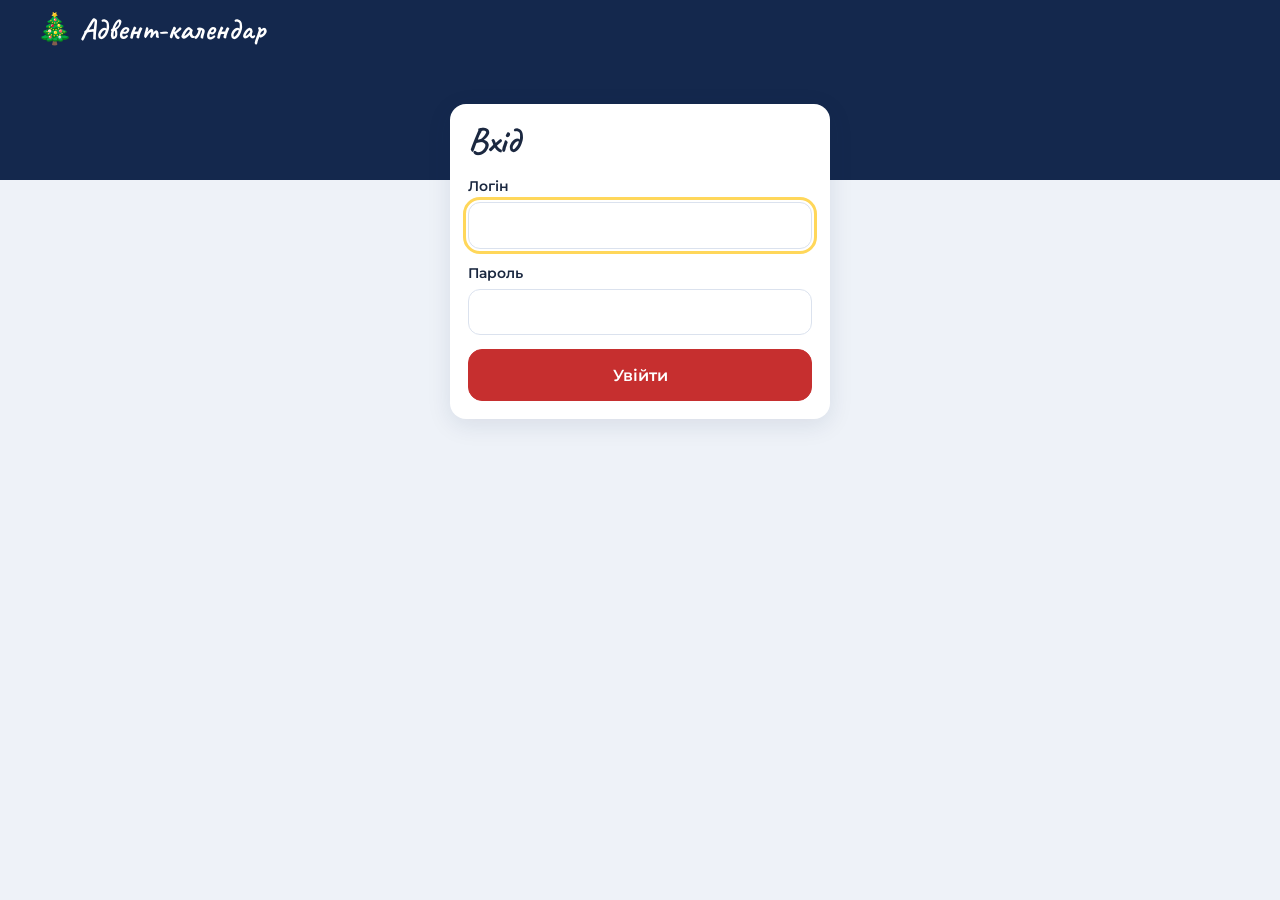
<file: index.html>
<!doctype html>
<html lang="uk">
<head>
<meta charset="utf-8">
<meta name="viewport" content="width=device-width,initial-scale=1,viewport-fit=cover">
<meta name="theme-color" content="#0b2350">
<meta name="robots" content="noindex,nofollow">
<meta name="referrer" content="no-referrer">
<title>Адвент-календар</title>
<link rel="icon" href="data:image/svg+xml,<svg xmlns='http://www.w3.org/2000/svg' viewBox='0 0 100 100'><text y='.9em' font-size='90'>🎄</text></svg>">
<script>
  // Без коду календаря — це адмінка
  if (!new URLSearchParams(location.search).get('c')) location.replace('admin.html');
</script>
<link rel="stylesheet" href="css/fonts.css">
<link rel="stylesheet" href="css/scene.css">
<link rel="stylesheet" href="css/card.css">
<link rel="stylesheet" href="css/calendar.css">
</head>
<body>
<div id="app"><div class="loading" aria-label="Завантаження"></div></div>
<script src="js/config.js?v=8"></script>
<script src="lib/gsap.min.js" defer></script>
<script src="lib/confetti.browser.js" defer></script>
<script src="lib/qrcode.js" defer></script>
<script type="module" src="js/calendar.js?v=8"></script>
</body>
</html>
</file>
<file: css/fonts.css>
@font-face{font-family:"Caveat";font-weight:400;font-display:swap;src:url(../fonts/caveat-cyrillic-400-normal.woff2) format("woff2");unicode-range:U+0301,U+0400-045F,U+0490-0491,U+04B0-04B1,U+2116}
@font-face{font-family:"Caveat";font-weight:400;font-display:swap;src:url(../fonts/caveat-latin-400-normal.woff2) format("woff2");unicode-range:U+0000-00FF,U+2000-206F,U+20AC,U+2122}
@font-face{font-family:"Caveat";font-weight:700;font-display:swap;src:url(../fonts/caveat-cyrillic-700-normal.woff2) format("woff2");unicode-range:U+0301,U+0400-045F,U+0490-0491,U+04B0-04B1,U+2116}
@font-face{font-family:"Caveat";font-weight:700;font-display:swap;src:url(../fonts/caveat-latin-700-normal.woff2) format("woff2");unicode-range:U+0000-00FF,U+2000-206F,U+20AC,U+2122}
@font-face{font-family:"Montserrat";font-weight:400;font-display:swap;src:url(../fonts/montserrat-cyrillic-400-normal.woff2) format("woff2");unicode-range:U+0301,U+0400-045F,U+0490-0491,U+04B0-04B1,U+2116}
@font-face{font-family:"Montserrat";font-weight:400;font-display:swap;src:url(../fonts/montserrat-latin-400-normal.woff2) format("woff2");unicode-range:U+0000-00FF,U+2000-206F,U+20AC,U+2122}
@font-face{font-family:"Montserrat";font-weight:600;font-display:swap;src:url(../fonts/montserrat-cyrillic-600-normal.woff2) format("woff2");unicode-range:U+0301,U+0400-045F,U+0490-0491,U+04B0-04B1,U+2116}
@font-face{font-family:"Montserrat";font-weight:600;font-display:swap;src:url(../fonts/montserrat-latin-600-normal.woff2) format("woff2");unicode-range:U+0000-00FF,U+2000-206F,U+20AC,U+2122}
@font-face{font-family:"Montserrat";font-weight:700;font-display:swap;src:url(../fonts/montserrat-cyrillic-700-normal.woff2) format("woff2");unicode-range:U+0301,U+0400-045F,U+0490-0491,U+04B0-04B1,U+2116}
@font-face{font-family:"Montserrat";font-weight:700;font-display:swap;src:url(../fonts/montserrat-latin-700-normal.woff2) format("woff2");unicode-range:U+0000-00FF,U+2000-206F,U+20AC,U+2122}
</file>
<file: css/scene.css>
/* ===== Сцена календаря (спільна для гостя й адмінки) ===== */
.scene{position:relative;overflow:hidden;container-type:size;background:#0b2350;isolation:isolate;
  -webkit-tap-highlight-color:transparent;user-select:none;-webkit-user-select:none}
.scene.tree{background:#0e3b26}
.scene .bg{position:absolute;inset:0;width:100%;height:100%;object-fit:cover;z-index:0;pointer-events:none}
.scene .snow{position:absolute;inset:0;width:100%;height:100%;z-index:5;pointer-events:none}

/* Картинка (будинок / ялинка): розміри з макета Figma (кадр 390×844) */
.scene .art{position:absolute;left:50%;top:51.5%;transform:translate(-50%,-50%);
  width:min(107.2cqw, 88cqh * 0.8);aspect-ratio:1024/1280;z-index:2;container-type:inline-size;
  transition:filter .6s, transform .8s}
.scene.tree .art{top:53%;width:min(128cqw, 86cqh * 0.79);aspect-ratio:1011/1280}
.scene .art>img.base{position:absolute;inset:0;width:100%;height:100%;pointer-events:none}
.scene .art.focus{filter:blur(5px) brightness(.75);transform:translate(-50%,-50%) scale(1.06)}

/* Вогники (мерехтіння поверх справжніх лампочок) */
.light{position:absolute;width:2.6cqw;height:2.6cqw;margin:-1.3cqw 0 0 -1.3cqw;border-radius:50%;pointer-events:none;
  background:radial-gradient(circle,rgba(255,249,214,.95) 0,rgba(255,214,110,.55) 30%,rgba(255,190,60,0) 70%);
  mix-blend-mode:screen;opacity:0;animation:twinkle var(--d,2.4s) ease-in-out var(--dl,0s) infinite}
@keyframes twinkle{0%,100%{opacity:0;transform:scale(.6)}45%{opacity:.95;transform:scale(1.15)}60%{opacity:.6}}

/* ===== Дизайн А: віконця ===== */
.win{position:absolute;padding:0;border:0;background:none;cursor:pointer;perspective:420px;outline:none;
  -webkit-tap-highlight-color:transparent}
.win .glow{position:absolute;inset:-6%;border-radius:inherit;opacity:0;pointer-events:none;
  background:radial-gradient(ellipse at 50% 55%,rgba(255,244,200,.95),rgba(255,196,90,.55) 45%,rgba(255,170,40,0) 75%);
  mix-blend-mode:screen;transition:opacity .4s}
.win .leaf{position:absolute;top:0;bottom:0;width:50%;backface-visibility:visible;
  transform-style:preserve-3d;will-change:transform;
  background:
    linear-gradient(90deg,rgba(0,0,0,.25),rgba(0,0,0,0) 12%,rgba(0,0,0,0) 88%,rgba(0,0,0,.3)),
    repeating-linear-gradient(90deg,#8a4f26 0 22%,#7a421d 22% 24%,#93582c 24% 47%,#74401c 47% 49%),
    #81471f;
  box-shadow:inset 0 0 0 .55cqw #5a2f13, inset 0 0 0 1cqw #a8693a, inset 0 0 1.6cqw 1.1cqw rgba(40,18,4,.55), 0 .4cqw .8cqw rgba(0,0,0,.35)}
.win .leaf::after{content:"";position:absolute;left:18%;right:18%;top:14%;bottom:14%;border-radius:.6cqw;
  border:.35cqw solid rgba(60,28,8,.55);box-shadow:inset 0 0 0 .3cqw rgba(190,130,70,.35)}
.win .leaf.l{left:0;transform-origin:0 50%;animation:breatheL var(--bd,3.2s) ease-in-out var(--bp,0s) infinite}
.win .leaf.r{right:0;transform-origin:100% 50%;animation:breatheR var(--bd,3.2s) ease-in-out var(--bp,0s) infinite}
.win.arch1 .leaf.l{border-top-left-radius:100% 38%}
.win.arch1 .leaf.r{border-top-right-radius:100% 38%}
.win.arch1 .glow{border-radius:50% 50% 6% 6%/30% 30% 6% 6%}
.win.arch2 .leaf.l{width:100%;border-radius:1.2cqw 1.2cqw 0 0}
.win.arch2 .leaf.r{display:none}
.win.arch2 .leaf::after{left:14%;right:14%;top:8%;bottom:52%}
.win.arch2 .leaf.l::before{content:"";position:absolute;left:14%;right:14%;top:54%;bottom:8%;border-radius:.6cqw;
  border:.35cqw solid rgba(60,28,8,.55)}
.win.arch2 .knob{position:absolute;right:12%;top:52%;width:2cqw;height:2cqw;border-radius:50%;
  background:radial-gradient(circle at 35% 35%,#fff3b0,#d4a325 55%,#7a5a10);box-shadow:0 0 .6cqw rgba(0,0,0,.5)}
@keyframes breatheL{0%,100%{transform:rotateY(0)}50%{transform:rotateY(-3deg)}}
@keyframes breatheR{0%,100%{transform:rotateY(0)}50%{transform:rotateY(3deg)}}
.win .num{position:absolute;inset:0;display:flex;align-items:center;justify-content:center;pointer-events:none;z-index:2;
  font:700 6.2cqw/1 Montserrat,system-ui,sans-serif;color:#fff6dc;
  text-shadow:0 0 .8cqw rgba(255,200,90,.9),0 .3cqw .5cqw rgba(40,15,0,.9)}
.win.arch2 .num{align-items:flex-start;padding-top:22%;font-size:7.2cqw}
.win:hover .leaf,.win:focus-visible .leaf{filter:brightness(1.18)}
.win:focus-visible{outline:.5cqw solid #ffe27a;outline-offset:.4cqw;border-radius:1cqw}
.win.open .leaf{animation:none}
.win.open .leaf.l{transform:rotateY(-104deg)}
.win.open .leaf.r{transform:rotateY(104deg)}
.win.open.arch2 .leaf.l{transform:rotateY(-96deg)}
.win.open .num{font-size:4.6cqw;align-items:flex-start;padding-top:4%}
.win.open .num::before{content:"";position:absolute;top:2%;left:50%;width:7.5cqw;height:7.5cqw;transform:translateX(-50%);border-radius:50%;
  background:radial-gradient(circle,rgba(120,50,10,.85),rgba(90,35,5,.6) 60%,rgba(90,35,5,0) 72%);z-index:-1}
.win.open .glow{opacity:.8;animation:glowPulse 3s ease-in-out infinite}
@keyframes glowPulse{50%{opacity:.55}}

/* ===== Дизайн Б: кульки ===== */
.ball{position:absolute;padding:0;border:0;background:none;cursor:pointer;outline:none;transform-origin:50% 0;
  animation:swing var(--sd,3.6s) ease-in-out var(--sp,0s) infinite;-webkit-tap-highlight-color:transparent}
.ball.k-star{transform-origin:50% 90%;animation:starPulse 2.6s ease-in-out infinite}
.ball.k-gift{transform-origin:50% 100%;animation:giftWobble 4.5s ease-in-out infinite}
.ball>img{position:absolute;inset:0;width:100%;height:100%;pointer-events:none;filter:drop-shadow(0 .5cqw .6cqw rgba(0,0,0,.35))}
.ball .glint{position:absolute;left:24%;top:30%;width:28%;height:20%;border-radius:50%;pointer-events:none;
  background:radial-gradient(ellipse,rgba(255,255,255,.95),rgba(255,255,255,0) 70%);mix-blend-mode:screen;
  opacity:0;animation:glint 4.2s ease-in-out var(--gp,0s) infinite}
.ball.k-star .glint,.ball.k-gift .glint{display:none}
.ball .num{position:absolute;left:0;right:0;bottom:var(--nb,22%);text-align:center;pointer-events:none;
  font:800 6.6cqw/1 Montserrat,system-ui,sans-serif;color:#fff;font-style:italic;
  text-shadow:0 0 .6cqw rgba(0,0,0,.7),0 .25cqw .4cqw rgba(0,0,0,.8)}
.ball.k-star .num{bottom:auto;top:34%;font-size:6cqw;font-style:normal;color:#5a3300;text-shadow:0 0 .8cqw #fff6c0}
.ball.k-gift .num{bottom:12%;font-size:8cqw}
.ball:hover>img,.ball:focus-visible>img{filter:drop-shadow(0 0 1.6cqw rgba(255,230,140,.9)) brightness(1.12)}
@keyframes swing{0%,100%{transform:rotate(-5deg)}50%{transform:rotate(5deg)}}
@keyframes starPulse{0%,100%{transform:scale(1);filter:brightness(1)}50%{transform:scale(1.05);filter:brightness(1.25)}}
@keyframes giftWobble{0%,86%,100%{transform:rotate(0)}89%{transform:rotate(-2deg)}92%{transform:rotate(2deg)}95%{transform:rotate(-1deg)}}
@keyframes glint{0%,70%,100%{opacity:0}80%{opacity:.9}}
/* відкрита кулька: ниточка + маленька зірочка */
.ball.taken{animation:swing 5s ease-in-out infinite}
.ball.taken>img,.ball.taken .glint,.ball.taken .num{display:none}
.ball .hang{display:none;position:absolute;left:50%;top:0;width:0;height:30%;border-left:.25cqw solid rgba(255,230,160,.9)}
.ball .hang b{position:absolute;left:0;top:100%;transform:translate(-50%,-8%);width:11cqw;height:11cqw;display:flex;align-items:center;justify-content:center;
  padding-top:1.2cqw;box-sizing:border-box;font:800 4.6cqw/1 Montserrat,system-ui,sans-serif;color:#6a3a00;
  background:radial-gradient(circle at 40% 35%,#fff6c4,#ffd24a 45%,#d99a12);
  clip-path:polygon(50% 0,61% 35%,98% 35%,68% 57%,79% 91%,50% 70%,21% 91%,32% 57%,2% 35%,39% 35%);
  filter:drop-shadow(0 0 1.2cqw rgba(255,210,80,.95))}
.ball.taken .hang{display:block}
.ball.opened.k-star>img,.ball.opened.k-gift>img{filter:drop-shadow(0 0 1.4cqw rgba(255,226,120,.9)) saturate(.85)}


/* зачинена за датою */
.locked-tip{position:absolute;z-index:30;transform:translate(-50%,-115%);white-space:nowrap;pointer-events:none;
  background:rgba(255,255,255,.95);color:#5b2a12;font:600 14px/1 Montserrat,system-ui,sans-serif;
  padding:9px 13px;border-radius:999px;box-shadow:0 6px 18px rgba(0,0,0,.3)}
.shake{animation:shake .45s!important}
@keyframes shake{0%,100%{translate:0}20%{translate:-4px}40%{translate:4px}60%{translate:-3px}80%{translate:2px}}

/* ===== Режим адмінки: маркери ===== */
.scene.admin .win .leaf,.scene.admin .ball,.scene.admin .ball.k-star,.scene.admin .ball.k-gift{animation:none}
.mark{position:absolute;right:-6%;top:-6%;z-index:3;width:max(20px,7.5cqw);height:max(20px,7.5cqw);border-radius:50%;
  display:flex;align-items:center;justify-content:center;font:700 max(13px,4.6cqw)/1 Montserrat,sans-serif;
  background:#fff;color:#1f6b3a;box-shadow:0 2px 6px rgba(0,0,0,.4);pointer-events:none;overflow:hidden}
.mark.empty{background:rgba(255,255,255,.9);color:#b0352b;font-size:max(16px,6cqw)}
.mark.done{background:#2e9d52;color:#fff}
.mark img{width:100%;height:100%;object-fit:cover}
.thumb{position:absolute;left:50%;bottom:-14%;transform:translateX(-50%);width:max(22px,9cqw);height:max(22px,9cqw);
  border-radius:20%;border:2px solid #fff;object-fit:cover;z-index:3;box-shadow:0 2px 6px rgba(0,0,0,.45);pointer-events:none;background:#fff}
.scene.admin .win.empty .leaf{filter:grayscale(.6) brightness(.8);opacity:.75}
.scene.admin .ball.empty>img{opacity:.55;filter:grayscale(.5)}

@media (prefers-reduced-motion: reduce){
  .light,.win .leaf,.ball,.ball .glint,.win.open .glow{animation:none!important}
}

/* ===== «Віконця» на картинці (house2) ===== */
.scene.house2{background:linear-gradient(180deg,#081236 0,#0c1c52 55%,#13286a 100%)}
.scene.house2>.bg{display:none}
.scene.house2 .art{left:0;top:0;transform-origin:0 0;aspect-ratio:auto;width:auto;transition:none}
.scene.house2 .art::before{content:"";position:absolute;left:0;right:0;top:0;height:14%;z-index:1;pointer-events:none;
  background:linear-gradient(180deg,#081236,rgba(8,18,54,0))}
.scene.house2 .art>img.base{transition:filter 1.2s ease}
.scene.house2.intro .art>img.base{filter:brightness(.42) saturate(.75)}
.scene.house2.intro .win{opacity:0}
.scene.house2 .win{transition:opacity .9s ease .2s;z-index:2}
.h2win .leaf{background:
    linear-gradient(90deg,rgba(0,0,0,.28),rgba(0,0,0,0) 14%,rgba(0,0,0,0) 86%,rgba(0,0,0,.3)),
    repeating-linear-gradient(180deg,#8a5634 0 18%,#7a4a2b 18% 20%),#835032;
  box-shadow:inset 0 0 0 .18cqw #4e2c16, inset 0 0 0 .32cqw #b27b4c, 0 .15cqw .3cqw rgba(0,0,0,.45)}
.h2win .leaf::after{left:16%;right:16%;top:12%;bottom:12%;border-width:.12cqw}
.h2win .num{font-size:2.25cqw;font-weight:800;color:#fffbe6}
.h2win.neon-y .num{text-shadow:0 0 .25cqw #fff6b0,0 0 .6cqw #ffe14d,0 0 1.2cqw #ffd000,0 0 2cqw #ffb800}
.h2win.neon-r .num{text-shadow:0 0 .25cqw #ffd0d6,0 0 .6cqw #ff4057,0 0 1.2cqw #ff1a3c,0 0 2cqw #ff0033}
.h2win.open .num{font-size:1.5cqw;align-items:flex-end;padding:0 0 4%}
.scene.house2 .win.open .num{opacity:1}
.h2door .leaf.l{box-shadow:0 0 .5cqw rgba(0,0,0,.4)}
.h2door .leaf.l::after,.h2door .leaf.l::before{display:none}
.h2door .door-sign{position:absolute;left:-30%;right:-30%;top:-26%;text-align:center;pointer-events:none;z-index:3;
  font:700 1.45cqw/1 Caveat,cursive;color:#fffbe6;text-shadow:0 0 .3cqw #fff3a0,0 0 .8cqw #ffe14d,0 0 1.5cqw #ffb800;transition:opacity .4s}
.h2door.open .door-sign{opacity:0}
.h2door .glow{inset:0;border-radius:40% 40% 0 0/22% 22% 0 0}
.h2-sleigh{position:absolute;z-index:4;pointer-events:none;filter:drop-shadow(0 .3cqw .4cqw rgba(0,0,0,.45));transform-origin:50% 50%;will-change:transform}
.scene.admin.house2 .win{opacity:1}
.scene.house2 .mark{width:max(18px,1.7cqw);height:max(18px,1.7cqw);font-size:max(11px,1.1cqw);right:-35%;top:-25%}
.scene.house2 .thumb{width:max(18px,2cqw);height:max(18px,2cqw);bottom:-30%}
.scene.house2 .date-badge{font-size:max(9px,.8cqw)}
</file>
<file: css/card.css>
/* ===== Відкрита комірка (макет Figma: «iPhone 13 & 14 - 3 / 4») ===== */
.card-view{position:fixed;inset:0;z-index:80;overflow:hidden;background:#0b2350;color:#2b1a10;
  font-family:Montserrat,system-ui,sans-serif}
.card-view.tree{background:#0e3b26}
.cv-bg{position:absolute;inset:0;width:100%;height:100%;object-fit:cover}
.cv-snow{position:absolute;inset:0;width:100%;height:100%;pointer-events:none;z-index:1}
.cv-layout{position:relative;z-index:2;height:100%;max-width:560px;margin:0 auto;display:flex;flex-direction:column;
  gap:clamp(10px,2.2svh,20px);padding:max(16px,4.6svh) max(16px,9.5vw) max(14px,env(safe-area-inset-bottom));box-sizing:border-box}
@media (min-width:600px){.cv-layout{padding-left:40px;padding-right:40px}}

/* рамка вмісту: великі заокруглені кути, тінь */
.cv-frame{flex:1 1 auto;min-height:0;border-radius:clamp(26px,12vw,52px);overflow:hidden;position:relative;
  background:rgba(255,255,255,.18);backdrop-filter:blur(3px);-webkit-backdrop-filter:blur(3px);
  border:2px solid rgba(255,255,255,.75);
  box-shadow:0 18px 40px rgba(0,0,0,.35),0 0 0 6px rgba(255,255,255,.12),inset 0 0 30px rgba(255,255,255,.25);
  display:flex;align-items:center;justify-content:center}
.cv-photo{max-width:100%;max-height:100%;width:100%;height:100%;object-fit:contain;cursor:zoom-in;display:block}
.cv-video{width:100%;height:100%;object-fit:contain;background:#000;display:block}
.cv-qr{display:flex;flex-direction:column;align-items:center;justify-content:center;gap:18px;width:100%;padding:20px;box-sizing:border-box}
.cv-qr-plate{background:#fff;border-radius:22px;padding:14px;width:min(78%,320px);aspect-ratio:1;box-shadow:0 10px 26px rgba(0,0,0,.3)}
.cv-qr-plate svg{width:100%;height:100%;display:block}

/* лист */
.cv-letter{flex:0 0 auto;max-height:34svh;display:flex}
.cv-paper{position:relative;flex:1;display:flex;flex-direction:column;min-height:72px;border-radius:6px 6px 14px 6px;transform-origin:50% 0;
  background:
    repeating-linear-gradient(180deg,rgba(0,0,0,0) 0 31px,rgba(120,150,190,.25) 31px 32px),
    radial-gradient(ellipse at 20% 10%,rgba(255,255,255,.7),rgba(255,255,255,0) 60%),
    radial-gradient(ellipse at 90% 90%,rgba(190,150,90,.25),rgba(190,150,90,0) 55%),
    linear-gradient(160deg,#fffaf0,#f6ead2 60%,#efdfc0);
  box-shadow:0 12px 28px rgba(0,0,0,.35),inset 0 0 0 1px rgba(160,120,60,.25),inset 0 0 26px rgba(170,120,50,.18)}
.cv-paper::before{content:"";position:absolute;left:28px;top:0;bottom:0;border-left:1.5px solid rgba(210,90,90,.35)}
.cv-text{flex:1;overflow:auto;-webkit-overflow-scrolling:touch;overscroll-behavior:contain;padding:8px 16px 0 40px;
  font:400 clamp(21px,5.6vw,26px)/32px Caveat,cursive;color:#2b2a5a;white-space:pre-wrap;word-wrap:break-word}
.cv-from{padding:0 18px 8px 40px;text-align:right;font:700 clamp(20px,5.4vw,25px)/32px Caveat,cursive;color:#7a2d1d}
.cv-from::before{content:"— "}

.cv-actions{flex:0 0 auto;display:flex;gap:10px;justify-content:center}
.cv-btn{appearance:none;border:0;border-radius:999px;padding:12px 18px;font:600 15px/1 Montserrat,system-ui,sans-serif;cursor:pointer;
  background:rgba(255,255,255,.92);color:#5b2a12;box-shadow:0 6px 16px rgba(0,0,0,.28);text-decoration:none;display:inline-flex;align-items:center;gap:6px;min-height:44px;box-sizing:border-box}
.cv-btn:hover{background:#fff}
.cv-btn:focus-visible{outline:3px solid #ffd75a;outline-offset:2px}
.cv-go{background:linear-gradient(180deg,#e2453b,#b51f22);color:#fff;font-size:17px;padding:14px 28px}
.cv-go:hover{background:linear-gradient(180deg,#ee5248,#c2262a)}
.card-view.tree .cv-go{background:linear-gradient(180deg,#e8b93f,#b98515);color:#3a2300}

.cv-full{position:absolute;inset:0;z-index:5;background:rgba(0,0,0,.92);display:flex;align-items:center;justify-content:center;cursor:zoom-out}
.cv-full img{max-width:100%;max-height:100%;object-fit:contain}
.cv-full-x{position:absolute;top:max(12px,env(safe-area-inset-top));right:12px;width:44px;height:44px;border-radius:50%;border:0;
  background:rgba(255,255,255,.9);font-size:18px;cursor:pointer}

/* Комп'ютер / горизонтально: лист поруч */
@media (min-aspect-ratio: 1/1) and (min-width: 700px), (orientation: landscape) and (max-height: 500px){
  .cv-layout{max-width:1100px;display:grid;grid-template-columns:minmax(0,1.45fr) minmax(260px,1fr);grid-template-rows:minmax(0,1fr) auto;
    padding:max(14px,4svh) max(16px,4vw)}
  .cv-frame{grid-row:1;grid-column:1;border-radius:36px}
  .cv-letter{grid-row:1;grid-column:2;max-height:none;align-self:center;height:min(100%,560px)}
  .cv-actions{grid-row:2;grid-column:1 / -1}
  .card-view:not(:has(.cv-letter)) .cv-layout{grid-template-columns:1fr}
}
html.no-scroll,html.no-scroll body{overflow:hidden}

/* Двері: лише лист, без фото */
.cv-layout.only-letter{justify-content:center}
.cv-layout.only-letter .cv-letter{flex:0 1 auto;max-height:68svh}
.cv-layout.only-letter .cv-paper{min-height:min(52svh,420px)}
.cv-door-title{text-align:center;font:700 clamp(38px,11vw,60px)/1 Caveat,cursive;color:#ffe9a8;
  text-shadow:0 0 18px rgba(255,214,90,.8),0 3px 10px rgba(0,0,0,.5)}
@media (min-aspect-ratio: 1/1) and (min-width: 700px), (orientation: landscape) and (max-height: 500px){
  .cv-layout.only-letter{display:flex;max-width:640px}
  .cv-layout.only-letter .cv-letter{height:auto}
}
.card-view.windows .cv-bg{object-position:14% 50%}
</file>
<file: css/calendar.css>
*,*::before,*::after{box-sizing:border-box}
html,body{margin:0;height:100%;background:#0b2350;overscroll-behavior:none}
body{font-family:Montserrat,system-ui,sans-serif;color:#fff;-webkit-text-size-adjust:100%}
#app{position:fixed;inset:0}
.scene.page{position:fixed;inset:0;width:100vw;height:100svh;height:100dvh}
.cal-title{position:absolute;z-index:6;left:16px;right:64px;top:max(14px,env(safe-area-inset-top));margin:0;
  font:700 clamp(26px,7.6vw,44px)/1.1 Caveat,cursive;color:#fff;text-shadow:0 2px 10px rgba(0,0,0,.55),0 0 18px rgba(255,220,140,.4);
  text-align:left;pointer-events:none}
.music-btn{position:absolute;z-index:7;right:max(12px,env(safe-area-inset-right));top:max(12px,env(safe-area-inset-top));
  width:46px;height:46px;border-radius:50%;border:1.5px solid rgba(255,255,255,.6);background:rgba(0,0,0,.28);
  backdrop-filter:blur(6px);-webkit-backdrop-filter:blur(6px);font-size:20px;line-height:1;cursor:pointer;color:#fff}
.music-btn:focus-visible{outline:3px solid #ffd75a;outline-offset:2px}
.dim{position:absolute;inset:0;z-index:8;background:rgba(5,10,25,.55);opacity:0;pointer-events:none;transition:opacity .45s}
.dim.on{opacity:1}
.skip-hint{position:absolute;z-index:70;left:50%;bottom:max(18px,env(safe-area-inset-bottom));transform:translateX(-50%);
  font:600 13px/1 Montserrat,sans-serif;color:rgba(255,255,255,.85);background:rgba(0,0,0,.35);padding:8px 14px;border-radius:999px;
  opacity:0;transition:opacity .4s;pointer-events:none;white-space:nowrap}
.skip-hint.on{opacity:1}
.cal-empty{position:absolute;z-index:6;left:0;right:0;bottom:12%;text-align:center;font:700 28px Caveat,cursive;text-shadow:0 2px 8px #000}
.fly-ball{position:fixed;z-index:64;pointer-events:none;will-change:transform,left,top}
.fly-ball img{position:absolute;inset:0;width:100%;height:100%;filter:drop-shadow(0 6px 10px rgba(0,0,0,.4))}
.msg-page{position:fixed;inset:0;display:flex;align-items:center;justify-content:center;padding:24px}
.msg-page .bg{position:absolute;inset:0;width:100%;height:100%;object-fit:cover}
.msg-page .snow{position:absolute;inset:0;width:100%;height:100%;pointer-events:none}
.msg-box{position:relative;z-index:2;max-width:380px;text-align:center;background:rgba(255,255,255,.92);color:#16305e;
  border-radius:24px;padding:28px 24px;box-shadow:0 18px 40px rgba(0,0,0,.35)}
.msg-box h1{font:700 32px/1.1 Caveat,cursive;margin:6px 0 8px}
.msg-box p{margin:0;font-size:15px;color:#3f5577}
.msg-ico{font-size:40px;color:#5b8fd6}
.loading{position:fixed;inset:0;display:flex;align-items:center;justify-content:center;background:#0b2350}
.loading::after{content:"";width:40px;height:40px;border-radius:50%;border:3px solid rgba(255,255,255,.25);border-top-color:#ffd75a;animation:spin 1s linear infinite}
@keyframes spin{to{transform:rotate(360deg)}}
.owner-bar{position:absolute;z-index:7;left:50%;bottom:max(10px,env(safe-area-inset-bottom));transform:translateX(-50%);
  font:600 12px/1.2 Montserrat,sans-serif;color:#fff;background:rgba(0,0,0,.45);padding:7px 12px;border-radius:999px;white-space:nowrap;pointer-events:none}
.start-hint{position:absolute;z-index:7;left:50%;bottom:max(46px,calc(env(safe-area-inset-bottom) + 40px));transform:translateX(-50%);
  font:700 16px/1.2 Montserrat,sans-serif;color:#5b2a12;background:rgba(255,255,255,.94);padding:12px 18px;border-radius:999px;white-space:normal;text-align:center;width:max-content;max-width:calc(100% - 32px);box-sizing:border-box;
  box-shadow:0 8px 22px rgba(0,0,0,.3);pointer-events:none;animation:hintIn .6s .8s both, hintBob 1.6s 1.4s ease-in-out infinite;transition:opacity .5s}
.start-hint.gone{opacity:0}
@keyframes hintIn{from{opacity:0;translate:0 14px}}
@keyframes hintBob{50%{translate:0 -5px}}
.scene.house3d{background:#0b1640}
.scene.house3d .bg{object-position:30% 50%}
.h3-host{position:absolute;inset:0;z-index:2}
.h3-canvas{position:absolute;inset:0;width:100%;height:100%;display:block;touch-action:manipulation}
/* «полотно»: легке зерно поверх 3D, щоб будинок виглядав намальованим, як фон */
.h3-grain{position:absolute;inset:0;z-index:3;pointer-events:none;opacity:.22;mix-blend-mode:overlay;
  background-image:url("data:image/svg+xml;utf8,<svg xmlns='http://www.w3.org/2000/svg' width='220' height='220'><filter id='n'><feTurbulence type='fractalNoise' baseFrequency='.85' numOctaves='3' stitchTiles='stitch'/><feColorMatrix values='0 0 0 0 .5  0 0 0 0 .45  0 0 0 0 .4  0 0 0 1.4 -.2'/></filter><rect width='100%' height='100%' filter='url(%23n)'/></svg>")}
</file>
<file: css/admin.css>
*,*::before,*::after{box-sizing:border-box}
[hidden]{display:none!important}
:root{--bg:#eef2f8;--card:#fff;--ink:#1b2840;--mute:#5d6b85;--line:#dbe2ee;--pri:#c62f2f;--pri2:#a92222;--ok:#2e9d52;--gold:#e8b93f;--r:16px}
html,body{margin:0;background:var(--bg);color:var(--ink);font:15px/1.45 Montserrat,system-ui,sans-serif}
body{min-height:100svh;background:linear-gradient(180deg,#14284d 0,#14284d 180px,var(--bg) 180px)}
a{color:inherit}
.top{display:flex;align-items:center;justify-content:space-between;gap:12px;padding:14px max(16px,env(safe-area-inset-left));max-width:1240px;margin:0 auto;color:#fff}
.brand{font:700 30px/1 Caveat,cursive;text-decoration:none;color:#fff}
.who{display:flex;align-items:center;gap:10px;font-size:14px;color:#d5def0}
.who[hidden]{display:none}
main{max-width:1240px;margin:0 auto;padding:6px 16px 60px}
h1{font-size:24px;margin:0;color:#fff}
.card{background:var(--card);border-radius:var(--r);box-shadow:0 6px 24px rgba(20,40,77,.10);padding:18px}
.btn{appearance:none;border:1.5px solid var(--line);background:#fff;color:var(--ink);border-radius:12px;padding:10px 16px;min-height:44px;
  font:600 14px/1.2 Montserrat,system-ui,sans-serif;cursor:pointer;text-decoration:none;display:inline-flex;align-items:center;justify-content:center;gap:6px;white-space:nowrap}
.btn:hover{border-color:#b9c5da;background:#f7f9fc}
.btn:focus-visible,input:focus-visible,textarea:focus-visible,.drop:focus-visible{outline:3px solid #ffd75a;outline-offset:2px}
.btn.primary{background:var(--pri);border-color:var(--pri);color:#fff}
.btn.primary:hover{background:var(--pri2)}
.btn.danger{background:#b3261e;border-color:#b3261e;color:#fff}
.btn.ghost{background:transparent}
.btn.sm{min-height:34px;padding:6px 12px;font-size:13px}
.top .btn.ghost{color:#fff;border-color:rgba(255,255,255,.35)}
.btn.big{width:100%;min-height:52px;font-size:16px;border-radius:14px}
.btn:disabled{opacity:.5;cursor:not-allowed}
.danger-t{color:#b3261e}
.row{display:flex;gap:8px;align-items:center}
.row.wrap{flex-wrap:wrap}.row.end{justify-content:flex-end}.row.center{justify-content:center}
label{display:flex;flex-direction:column;gap:6px;font-weight:600;font-size:14px;margin:0 0 14px}
label small{font-weight:400;color:var(--mute)}
input,textarea{font:400 16px/1.4 Montserrat,system-ui,sans-serif;color:var(--ink);border:1.5px solid var(--line);border-radius:12px;padding:11px 13px;background:#fff;width:100%}
textarea{resize:vertical;min-height:110px;font-family:Caveat,cursive;font-size:22px;line-height:1.3}
input[type=date]{width:auto;min-width:170px}
.lbl{font-weight:600;font-size:14px;margin:0 0 8px}
.hint{color:var(--mute);font-size:13px;margin:6px 0 12px}
.hint.center{text-align:center}
.err{color:#b3261e;font-weight:600;margin:6px 0}
.spinner{width:36px;height:36px;margin:60px auto;border-radius:50%;border:3px solid #c9d3e6;border-top-color:var(--pri);animation:spin 1s linear infinite}
@keyframes spin{to{transform:rotate(360deg)}}
.pill{display:inline-block;padding:3px 10px;border-radius:999px;background:#eef2f8;font-size:12.5px;font-weight:600;color:#3a4a66}
.pill.ok{background:#dff3e6;color:#1e6b3a}.pill.ready{background:#dff3e6;color:#1e6b3a}.pill.draft{background:#fff0d6;color:#8a5a00}

/* вхід */
.login{max-width:380px;margin:40px auto}
.login h1{color:var(--ink);margin-bottom:18px;font:700 36px/1 Caveat,cursive}

/* список */
.list-head{display:flex;align-items:center;justify-content:space-between;gap:12px;margin:10px 0 18px;flex-wrap:wrap}
.cals{display:grid;grid-template-columns:repeat(auto-fill,minmax(320px,1fr));gap:16px}
.cal{display:flex;gap:14px;padding:14px}
.cal-prev{flex:0 0 96px;height:120px;border-radius:12px;overflow:hidden;display:flex;align-items:center;justify-content:center;background:#0b1640 url(../assets/house2/bg.webp) 80% 50%/cover}
.cal-prev.tree{background-image:url(../assets/img/bg-green.webp)}
.cal-prev img{width:100%;height:auto}
.cal-info{flex:1;min-width:0;display:flex;flex-direction:column;gap:8px}
.cal-info h2{margin:0;font-size:18px;overflow:hidden;text-overflow:ellipsis;white-space:nowrap}
.meta{display:flex;gap:6px;flex-wrap:wrap}
.stats{font-size:13px;color:var(--mute)}
.cal .btn{min-height:38px;padding:8px 12px;font-size:13px}
.empty{text-align:center;color:var(--mute);grid-column:1/-1}

/* редактор */
.ed-head{display:flex;align-items:center;justify-content:space-between;margin:4px 0 14px}
.ed-head .btn.ghost{color:#fff;border-color:rgba(255,255,255,.35)}
.saved{color:#d6f5df;font-weight:600;font-size:13px;opacity:0;transition:opacity .3s}.saved.on{opacity:1}
.editor{display:grid;grid-template-columns:minmax(300px,400px) 1fr;gap:18px;align-items:start}
@media (max-width:860px){.editor{grid-template-columns:1fr}.ed-grid{order:-1}}
.designs{display:grid;grid-template-columns:1fr 1fr;gap:10px}
.design-card{appearance:none;border:2.5px solid var(--line);background:#fff;border-radius:14px;padding:8px;cursor:pointer;display:flex;flex-direction:column;gap:6px;align-items:center;font:600 14px Montserrat,sans-serif;color:var(--ink)}
.design-card .dc-img{position:relative;width:100%;aspect-ratio:4/3;border-radius:10px;overflow:hidden}
.design-card .dc-img img{position:absolute;inset:0;width:100%;height:100%;object-fit:cover}
.design-card .dc-img img.fg{object-fit:contain;padding:6px 0 0}
.design-card.on{border-color:var(--pri);box-shadow:0 0 0 3px rgba(198,47,47,.15)}
.design-card.on::after{content:"✓ обрано";font-size:12px;color:var(--pri)}
.design-card:disabled{opacity:.4;cursor:not-allowed}
.progress-line{margin:14px 0 10px;font-size:14px}
.progress-line span{display:block;position:relative;padding-bottom:10px}
.progress-line i{position:absolute;left:0;bottom:0;height:6px;border-radius:3px;background:linear-gradient(90deg,var(--ok),#7ad39a);transition:width .4s}
.progress-line span::after{content:"";position:absolute;left:0;right:0;bottom:0;height:6px;border-radius:3px;background:#e7ecf4;z-index:-1}
.stats-box{font-size:14px;display:flex;flex-direction:column;gap:6px;margin:0 0 12px}
.ed-grid .hint{color:#fff;margin-top:0}
@media (max-width:860px){.ed-grid .hint{color:#d6def0}}
.grid-box{width:min(100%,560px);margin:0 auto;border-radius:22px;overflow:hidden;box-shadow:0 12px 34px rgba(0,0,0,.25)}
.grid-box .scene{width:100%;aspect-ratio:4/5}
.grid-box .scene.tree{aspect-ratio:4/5}
.grid-box .scene .art{width:min(100cqw, 96cqh * 0.8);top:50%}
.grid-box .scene.tree .art{width:min(100cqw, 98cqh * 0.79);top:50%}
.thumb.ico{display:flex;align-items:center;justify-content:center;font-size:max(12px,4.2cqw);background:#fff}
.date-badge{position:absolute;left:-6%;top:-6%;z-index:3;background:#ffd75a;color:#4a3300;border-radius:999px;font:700 max(10px,3.2cqw)/1 Montserrat,sans-serif;padding:3px 5px;box-shadow:0 2px 5px rgba(0,0,0,.35);pointer-events:none}

/* готово */
.ready{margin-top:16px;border-top:1.5px dashed var(--line);padding-top:14px}
.ready h3{margin:0 0 12px;font-size:18px}
.copy-row{display:flex;gap:8px;margin-bottom:14px}
.copy-row input{font-size:13px;min-width:0}
.qr-big{width:min(240px,70%);margin:0 auto 14px;background:#fff;padding:10px;border-radius:14px;border:1.5px solid var(--line)}
.qr-big svg{width:100%;height:auto;display:block}

/* модалки */
.modal-wrap{position:fixed;inset:0;z-index:50;background:rgba(10,20,40,.55);display:flex;align-items:flex-start;justify-content:center;
  padding:max(12px,4vh) 12px;overflow:auto;overscroll-behavior:contain}
.modal{background:#fff;border-radius:20px;padding:18px 18px 16px;width:min(560px,100%);box-shadow:0 30px 70px rgba(0,0,0,.35);animation:pop .22s ease-out}
.modal.small{width:min(420px,100%);margin-top:20vh}
@keyframes pop{from{transform:translateY(14px) scale(.98);opacity:0}}
@media (max-width:600px){.modal-wrap{padding:0;align-items:flex-start}.modal{margin-top:auto;border-radius:20px 20px 0 0;min-height:70svh;padding-bottom:max(16px,env(safe-area-inset-bottom))}.modal.small{margin:auto 12px 12px;border-radius:20px;min-height:0}}
.mh{display:flex;align-items:center;justify-content:space-between;margin-bottom:12px}
.mh h2{margin:0;font-size:20px}
.x{appearance:none;border:0;background:#eef2f8;width:40px;height:40px;border-radius:50%;font-size:16px;cursor:pointer}
.confirm-text{font-size:16px;margin:0 0 18px}
.seg{display:grid;grid-template-columns:1fr 1fr 1.6fr;background:#eef2f8;border-radius:12px;padding:4px;gap:4px;margin-bottom:14px}
.seg button{appearance:none;border:0;background:transparent;border-radius:9px;padding:10px 6px;font:600 13.5px Montserrat,sans-serif;cursor:pointer;color:var(--mute);min-height:42px}
.seg button[aria-selected=true]{background:#fff;color:var(--ink);box-shadow:0 2px 6px rgba(0,0,0,.1)}
.pane[hidden]{display:none}
.drop{display:flex;flex-direction:column;align-items:center;gap:10px;border:2px dashed #c3cee0;border-radius:16px;padding:14px;cursor:pointer;background:#f8fafd;text-align:center;font-weight:400}
.drop.over{border-color:var(--pri);background:#fff5f5}
.drop-preview{width:100%;display:flex;justify-content:center}
.drop-preview img,.drop-preview video{max-width:100%;max-height:260px;border-radius:12px;background:#000}
.drop-ico{font-size:44px}
.up-progress{position:relative;height:26px;border-radius:13px;background:#e7ecf4;overflow:hidden;margin:10px 0 0}
.up-progress i{position:absolute;left:0;top:0;bottom:0;width:0;background:linear-gradient(90deg,var(--ok),#7ad39a);transition:width .2s}
.up-progress span{position:relative;display:block;text-align:center;font-size:12.5px;font-weight:600;line-height:26px}
.qr-prev{width:180px;height:180px;margin:0 auto 14px;display:flex;align-items:center;justify-content:center;border:1.5px solid var(--line);border-radius:14px;padding:8px;background:#fff}
.qr-prev svg{width:100%;height:100%}
.cnt{font-weight:400;color:var(--mute);font-size:12.5px;margin-left:auto}
label:has(.cnt){flex-direction:column}
.mf{display:flex;justify-content:space-between;align-items:center;gap:10px;flex-wrap:wrap;margin-top:6px}
#toast{position:fixed;left:50%;bottom:max(20px,env(safe-area-inset-bottom));transform:translate(-50%,40px);opacity:0;z-index:200;
  background:#1b2840;color:#fff;padding:12px 18px;border-radius:12px;font-weight:600;box-shadow:0 10px 30px rgba(0,0,0,.3);transition:.25s;pointer-events:none;max-width:calc(100% - 32px)}
#toast.show{transform:translate(-50%,0);opacity:1}
#toast.bad{background:#b3261e}
html.no-scroll,html.no-scroll body{overflow:hidden}
.card-view{z-index:120}

/* Будинок у редакторі */
.grid-box .scene.house2{aspect-ratio:4/5}
.seg.seg2{grid-template-columns:1fr 1fr;margin:4px 0 2px}
.seg2 button[aria-checked=true]{background:#fff;color:var(--ink);box-shadow:0 2px 6px rgba(0,0,0,.1)}
.grid-box .scene.house2 .art{top:0;left:0;width:auto}
</file>
